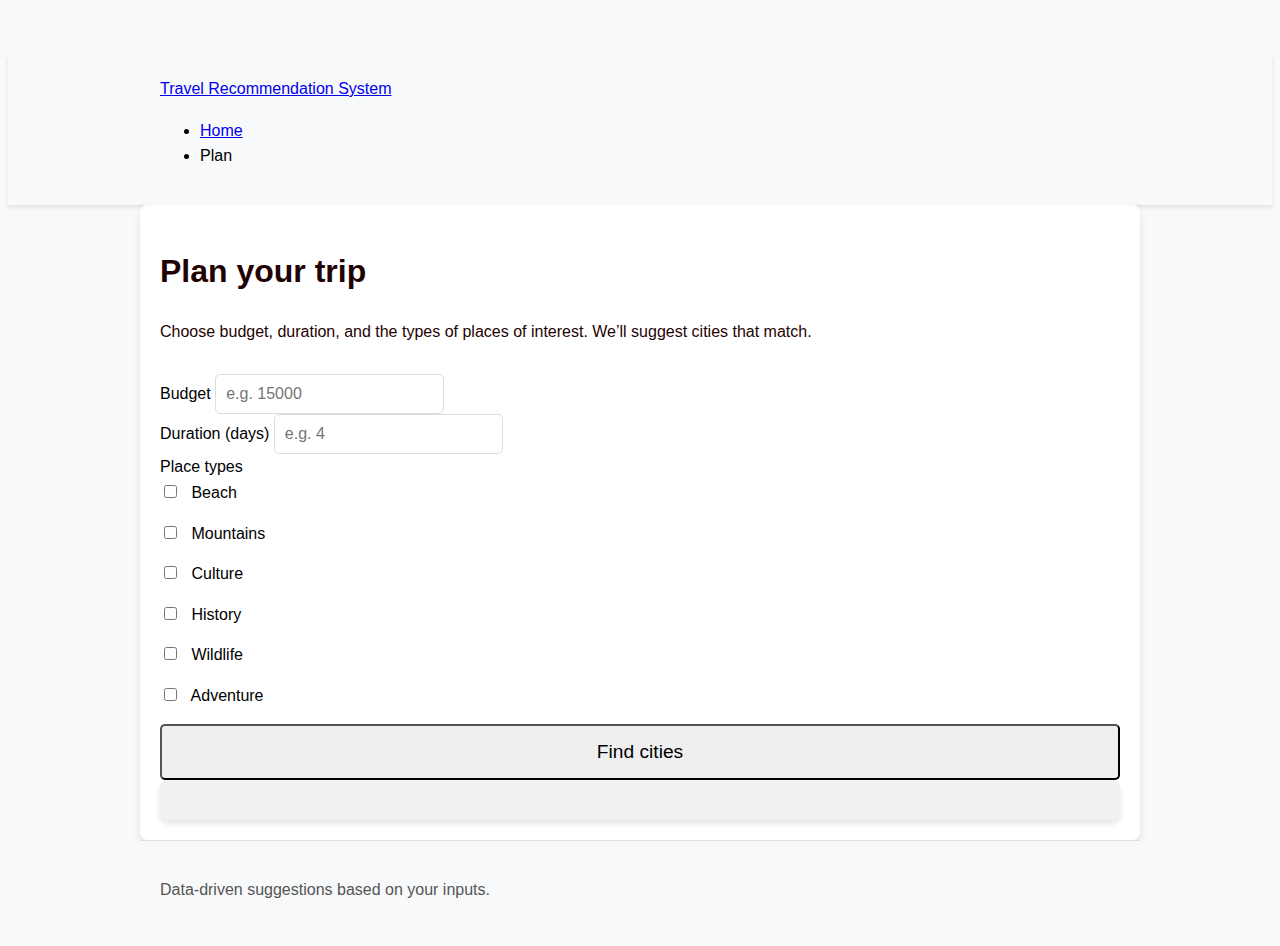
<file: docs/plan.html>
<!DOCTYPE html>
<html lang="en">
<head>
  <meta charset="UTF-8" />
  <meta name="viewport" content="width=device-width,initial-scale=1" />
  <title>Plan Your Trip</title>

  <!-- Bootstrap (optional, remove if not used) -->
  <link
    href="https://cdn.jsdelivr.net/npm/bootstrap@5.3.2/dist/css/bootstrap.min.css"
    rel="stylesheet"
    integrity="sha384-T3c6CoIi6uLrA9TneNEoa7RxnatzjcDSCmG1MXxSR1GAsXEV/Dwwykc2MPK8M2HN"
    crossorigin="anonymous"
  />

  <link rel="stylesheet" href="plan.css" />
  <style>
    /* Small extras to ensure layout works even if Bootstrap not loaded */
    .container { max-width: 960px; margin: 0 auto; padding: 20px; }
    .hidden { display: none; }
    #loadingIndicator { padding: 12px; background: #fffbe6; border: 1px solid #ffe58f; border-radius: 6px; margin-top: 16px; }
    .card { border: 1px solid #eee; border-radius: 8px; padding: 16px; margin-bottom: 16px; background: #fff; }
  </style>
</head>
<body>

  <nav class="navbar navbar-expand-lg navbar-light bg-light fixed-top">
    <div class="container">
      <a class="navbar-brand" href="index.html">Travel Recommendation System</a>
      <div class="collapse navbar-collapse">
        <ul class="navbar-nav ms-auto">
          <li class="nav-item"><a class="nav-link" href="index.html">Home</a></li>
          <li class="nav-item"><span class="nav-link active">Plan</span></li>
        </ul>
      </div>
    </div>
  </nav>

  <main class="container mt-5">
    <h1 class="mb-3">Plan your trip</h1>
    <p class="text-muted">Choose budget, duration, and the types of places of interest. We’ll suggest cities that match.</p>

    <form id="detailedTripForm" class="animate-on-scroll">
      <div class="row g-3">
        <div class="col-md-6">
          <label for="budget" class="form-label">Budget</label>
          <input type="number" class="form-control" id="budget" min="0" placeholder="e.g. 15000" required />
        </div>
        <div class="col-md-6">
          <label for="duration" class="form-label">Duration (days)</label>
          <input type="number" class="form-control" id="duration" min="1" placeholder="e.g. 4" required />
        </div>
      </div>

      <div class="mt-4">
        <label class="form-label">Place types</label>
        <div id="placeTypesCheckboxes" class="row">
          <!-- Example static checkboxes: replace values with your Type_IDs -->
          <div class="col-md-4">
            <label><input type="checkbox" name="experience" value="1" /> Beach</label>
          </div>
          <div class="col-md-4">
            <label><input type="checkbox" name="experience" value="2" /> Mountains</label>
          </div>
          <div class="col-md-4">
            <label><input type="checkbox" name="experience" value="3" /> Culture</label>
          </div>
          <div class="col-md-4">
            <label><input type="checkbox" name="experience" value="4" /> History</label>
          </div>
          <div class="col-md-4">
            <label><input type="checkbox" name="experience" value="5" /> Wildlife</label>
          </div>
          <div class="col-md-4">
            <label><input type="checkbox" name="experience" value="6" /> Adventure</label>
          </div>
          <!-- Add more as needed to match your CSV Type_IDs -->
        </div>
      </div>

      <button type="submit" class="btn btn-primary mt-4">Find cities</button>
      <div id="loadingIndicator" class="hidden mt-3">Fetching recommendations…</div>
    </form>

    <section id="results" class="mt-4">
      <!-- Results will render here -->
    </section>
  </main>

  <footer class="container mt-5 mb-4">
    <p class="text-muted small">Data-driven suggestions based on your inputs.</p>
  </footer>

  <script src="plan.js"></script>
</body>
</html>
</file>
<file: docs/plan.css>
/* General Styles */
body {
    font-family: 'Arial', sans-serif;
    line-height: 1.6;
    background-color: #f8f9fa;
    margin-top: 56px; /* Offset for fixed navbar */
    background-image: url('https://blog-content.ixigo.com/wp-content/uploads/2019/08/blogpmmodi1.jpg'); /* Replace with your image's path */
    background-size: cover; /* Ensures the image covers the entire background */
    background-position: center; /* Centers the image */
    background-repeat: no-repeat; /* Prevents the image from repeating */
}

h1, p {
    color: #1f0303;
}

/* Navbar Styles */
.navbar {
    box-shadow: 0 2px 4px rgba(0,0,0,.1);
}

.navbar-brand i, .nav-link i {
    margin-right: 5px;
    transition: transform 0.3s ease;
}

.navbar-brand:hover i, .nav-link:hover i {
    transform: rotate(20deg);
}

/* Hero Section */
.hero {
    background-image:url('1.jpg');
    background-size: cover;
    background-position: center;
    padding: 120px 0;
    color: white;
    text-shadow: 2px 2px 5px rgba(0, 0, 0, 0.3);
}

.hero h1 {
    font-size: 3.5rem;
    font-weight: 600;
}

.hero p {
    font-size: 1.25rem;
}

/* Form Styles */
main {
    background-color: white;
    padding: 40px;
    border-radius: 8px;
    box-shadow: 0 4px 8px rgba(0, 0, 0, 0.1);
    max-width: 800px;
    margin: auto;
}

form {
    margin-top: 30px;
}

.form-group label {
    font-weight: bold;
}

.form-control {
    border-radius: 5px;
    border: 1px solid #ddd;
    padding: 10px;
    font-size: 1rem;
}

.form-control:focus {
    border-color: #007bff;
    box-shadow: 0 0 8px rgba(0, 123, 255, 0.5);
}

/* Button Styles */
button {
    width: 100%;
    padding: 15px;
    font-size: 1.2rem;
    border-radius: 5px;
}

button:hover {
    background-color: #0056b3;
    transition: background-color 0.3s ease;
}

/* Custom Checkbox Styles */
#placeTypesCheckboxes .col-md-4 {
    margin-bottom: 15px;
}

#placeTypesCheckboxes input[type="checkbox"] {
    margin-right: 10px;
}

/* Results Section */
#results {
    background-color: #f1f1f1;
    padding: 20px;
    border-radius: 8px;
    box-shadow: 0 4px 6px rgba(0, 0, 0, 0.1);
}

#results h4 {
    margin-bottom: 15px;
}

#results ul {
    list-style-type: none;
    padding-left: 0;
}

#results ul li {
    font-size: 1.1rem;
}

/* Footer Styles */
footer {
    background-color: #f8f9fa;
    border-top: 1px solid #ddd;
}

footer p {
    color: #555;
}

/* Animation for Form Elements (Optional) */
@keyframes fadeInUp {
    0% {
        opacity: 0;
        transform: translateY(20px);
    }
    100% {
        opacity: 1;
        transform: translateY(0);
    }
}

.animate-on-scroll {
    animation: fadeInUp 0.6s ease-in-out;
}

.animate-on-scroll:nth-child(odd) {
    animation-delay: 0.2s;
}

.animate-on-scroll:nth-child(even) {
    animation-delay: 0.4s;
}

/* Media Queries for Responsiveness */
@media (max-width: 768px) {
    .hero h1 {
        font-size: 2.5rem;
    }

    .hero p {
        font-size: 1rem;
    }

    .navbar .navbar-nav {
        text-align: center;
    }

    .navbar .navbar-nav .nav-link {
        padding: 10px 15px;
    }

    form {
        padding: 20px;
    }

    button {
        font-size: 1rem;
        padding: 12px;
    }
}
</file>
